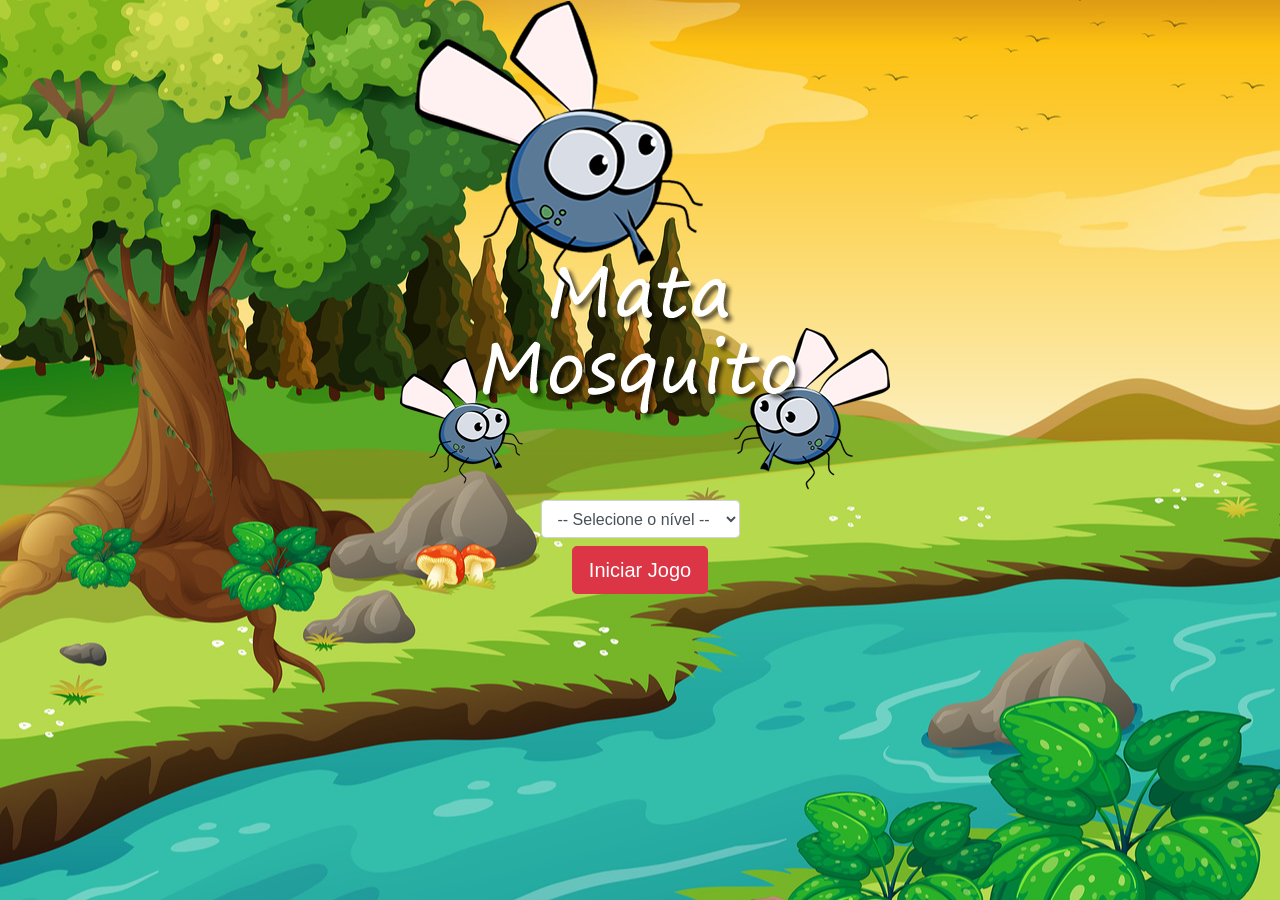
<file: index.html>
<!DOCTYPE html>
<html>
	<head>
		<title>Jogo Mata Mosquito</title>
		<meta charset="UTF-8" />
		<link rel="stylesheet" href="https://maxcdn.bootstrapcdn.com/bootstrap/4.0.0/css/bootstrap.min.css" integrity="sha384-Gn5384xqQ1aoWXA+058RXPxPg6fy4IWvTNh0E263XmFcJlSAwiGgFAW/dAiS6JXm" crossorigin="anonymous">

		<link rel="stylesheet" href="./css/estilo.css" />

		<script>
			function iniciarJogo() {
				var nivel = document.getElementById('nivel').value

				if(nivel === '') {
					alert('Selecione um nível para iniciar o jogo')
					return false
				}

				window.location.href = "app.html?" + nivel

			}
		</script>
	</head>
	<body>

		<div class="container">
			<div class="row">
				<div class="col">
					<div class="d-flex justify-content-center">
						<img src="./imagens/game.png" />
					</div>
				</div>
			</div>

			<div class="row">
				<div class="col">
					<div class="d-flex justify-content-center">
						<div class="mb-2">
							<select class="form-control" id="nivel">
								<option value="">-- Selecione o nível --</option>
								<option value="facil">Fácil</option>
								<option value="normal">Normal</option>
								<option value="dificil">Difícil</option>
								<option value="kaltz">Modo Kaltz</option>
							</select>
						</div>
					</div>
				</div>
			</div>


			<div class="row">
				<div class="col">
					<div class="d-flex justify-content-center">
						<button type="button" class="btn btn-danger btn-lg" onclick="iniciarJogo()" >Iniciar Jogo</button>
					</div>
				</div>
			</div>
		</div>

	</body>
</html>
</file>
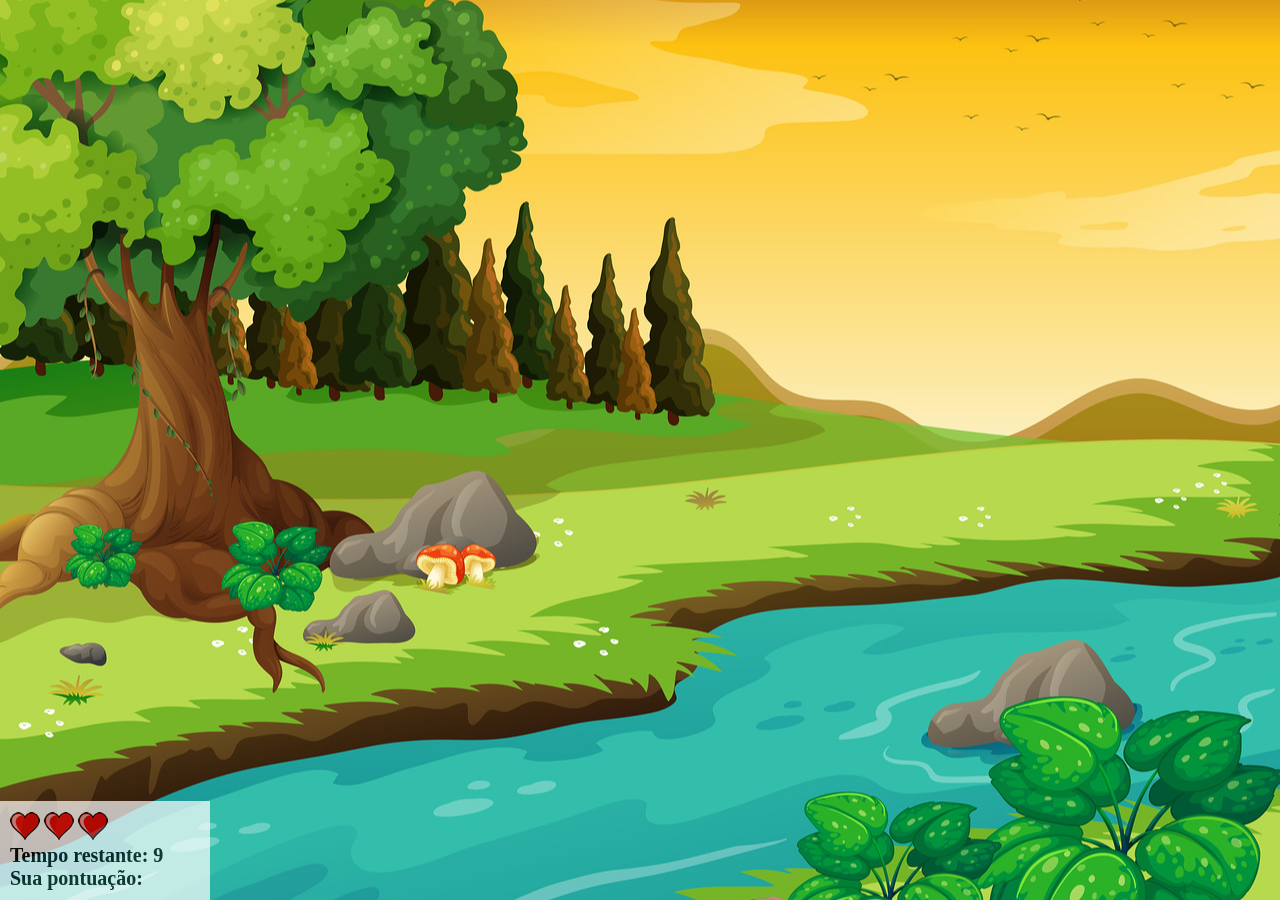
<file: app.html>
<!DOCTYPE html>
<html>
	<head>
		<title></title>
		<meta charset="UTF-8" />
		<link rel="stylesheet" href="css/estilo.css" />
		<script src="./script/jogo.js"></script>
	</head>
	<body onresize="ajustaTamanhoPalcoJogo()">

		<div class="painel">
			<div class="vidas">
				<img id="v1" src="imagens/coracao_cheio.png" />
				<img id="v2" src="imagens/coracao_cheio.png" />
				<img id="v3" src="imagens/coracao_cheio.png" />
			</div>

			<div class="cronometro">Tempo restante: <span id="cronometro"></span></div>
			<div class="pontuacao">Sua pontuação: <span id="pontuacao"></span></div>
		</div>

		<script>
			document.getElementById('cronometro').innerHTML = tempo

			var criaMosca = setInterval(function() { 
				posicaoRandomica()
			}, criaMosquitoTempo)
		</script>
	</body>
</html>
</file>
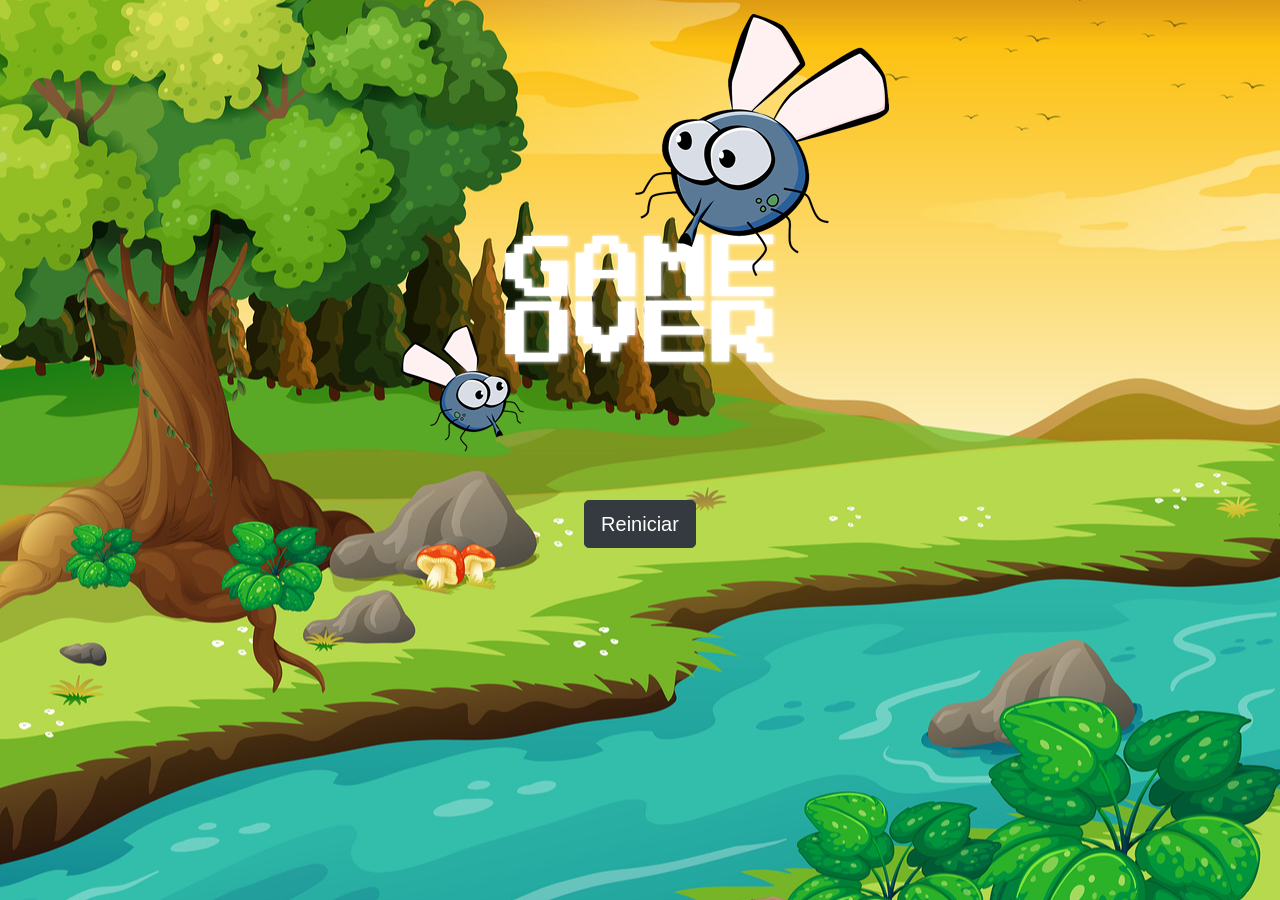
<file: fim_de_jogo.html>
<!DOCTYPE html>
<html>
	<head>
		<title></title>
		<meta charset="UTF-8" />

		<link rel="stylesheet" href="https://maxcdn.bootstrapcdn.com/bootstrap/4.0.0/css/bootstrap.min.css" integrity="sha384-Gn5384xqQ1aoWXA+058RXPxPg6fy4IWvTNh0E263XmFcJlSAwiGgFAW/dAiS6JXm" crossorigin="anonymous">

		<link rel="stylesheet" href="./css/estilo.css" />
	</head>
	<body>

		<div class="container">
			<div class="row">
				<div class="col">
					<div class="d-flex justify-content-center">
						<img src="./imagens/game_over.png" />
					</div>
				</div>
			</div>


			<div class="row">
				<div class="col">
					<div class="d-flex justify-content-center">
						<button type="button" class="btn btn-dark btn-lg" onclick="window.location.href = 'index.html' ">Reiniciar</button>
					</div>
				</div>
			</div>
		</div>

	</body>
</html>
</file>
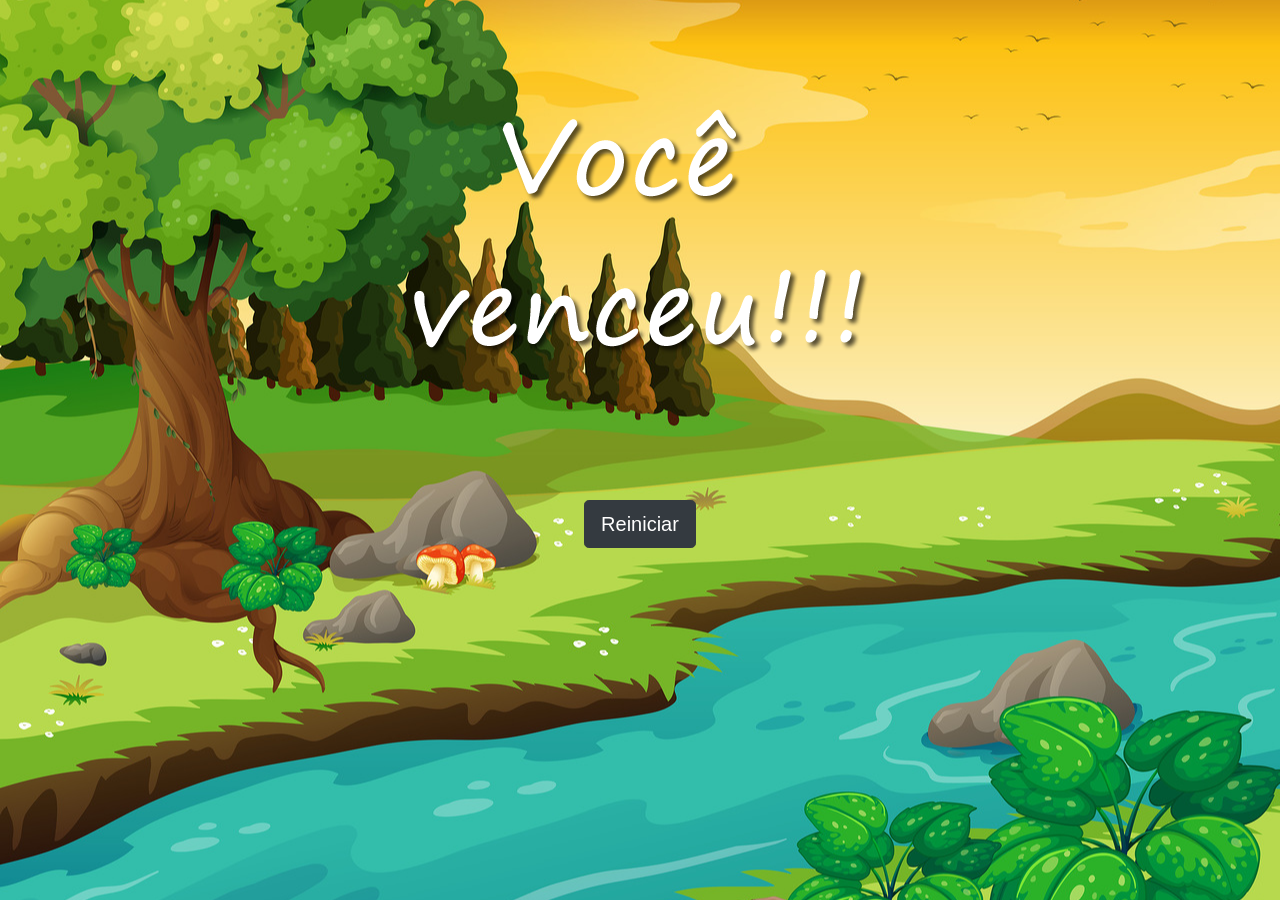
<file: vitoria.html>
<!DOCTYPE html>
<html>
	<head>
		<title></title>
		<meta charset="UTF-8" />

		<link rel="stylesheet" href="https://maxcdn.bootstrapcdn.com/bootstrap/4.0.0/css/bootstrap.min.css" integrity="sha384-Gn5384xqQ1aoWXA+058RXPxPg6fy4IWvTNh0E263XmFcJlSAwiGgFAW/dAiS6JXm" crossorigin="anonymous">

		<link rel="stylesheet" href="css/estilo.css" />
	</head>
	<body>

		<div class="container">
			<div class="row">
				<div class="col">
					<div class="d-flex justify-content-center">
						<img src="imagens/vitoria.png" />
					</div>
				</div>
			</div>

			<div class="row">
				<div class="col">
					<div class="d-flex justify-content-center">
						<button type="button" class="btn btn-dark btn-lg" onclick="window.location.href = 'index.html' ">Reiniciar</button>
					</div>
				</div>
			</div>

		</div>
	</body>
</html>
</file>
<file: css/estilo.css>
html {
	cursor: url(../imagens/mata_mosquito.png) 30 30, auto;
}

body {
	background: url(../imagens/bg.jpg) no-repeat center center fixed;
	background-repeat: no-repeat;
	-webkit-background-size: cover;
    -moz-background-size: cover;
    -o-background-size: cover;
    background-size: cover;
}

.mosquito1 {
	width: 50px;
	height: 50px;
}

.mosquito2 {
	width: 70px;
	height: 70px;
}

.mosquito3 {
	width: 90px;
	height: 90px;
}

.ladoA {
	transform: scaleX(1);
}

.ladoB {
	transform: scaleX(-1);
}

.painel {
	position: absolute;
	width: 190px;
	padding: 10px;
	left: 0px;
	bottom: 0px;
	border-top:solid 1px #fff;
	background-color: #fff;
	opacity: 0.7
}

.vidas, .pontuacao {
	float: left;
}

.cronometro, .pontuacao {
	float: left;
	font-size: 20px;
	font-weight: bold;
}
</file>
